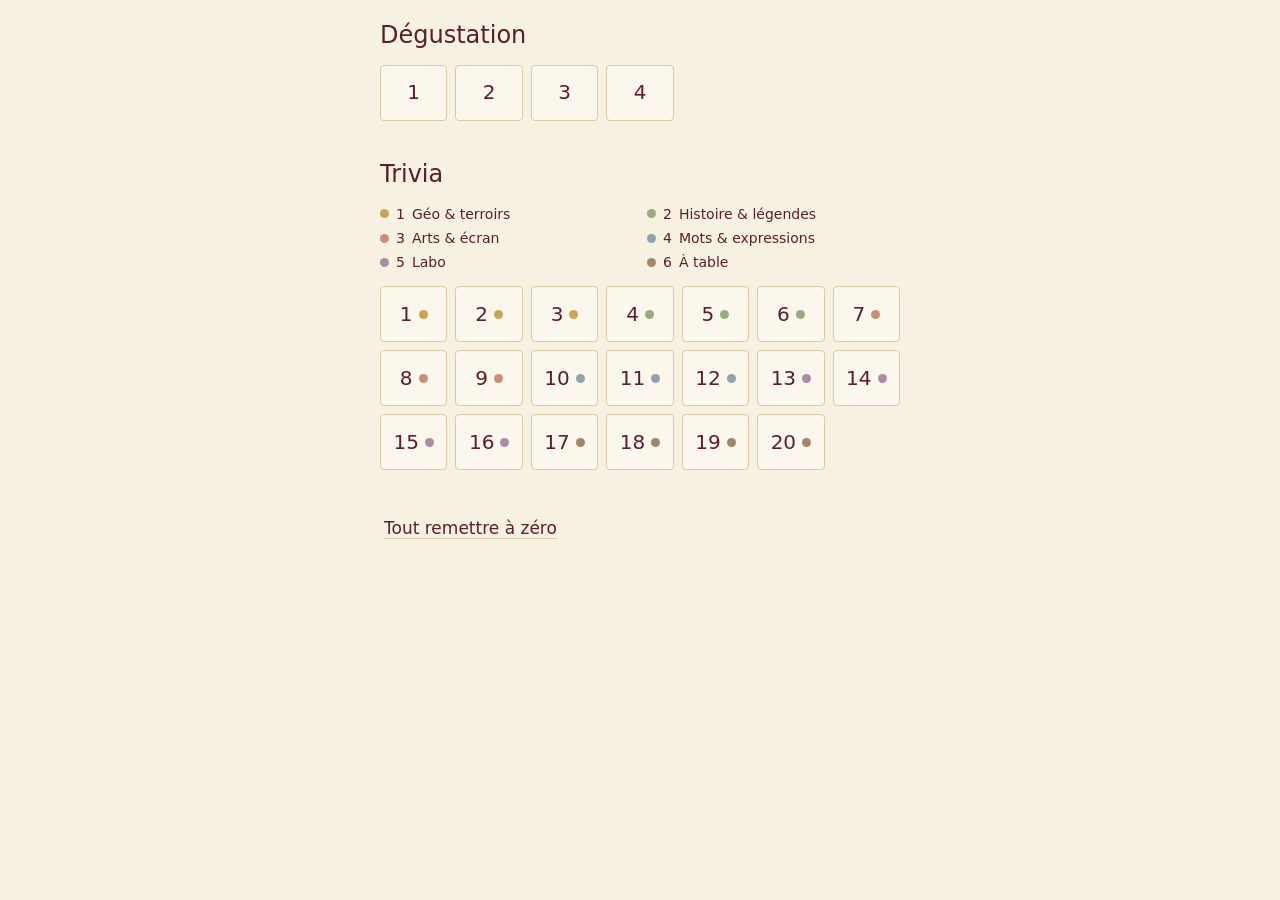
<file: soiree-cheese/index.html>
<!doctype html>
<html lang="fr">
<head>
<meta charset="utf-8">
<meta name="viewport" content="width=device-width, initial-scale=1, viewport-fit=cover">
<title>Soirée cheese</title>
<link rel="manifest" href="./manifest.webmanifest">
<link rel="apple-touch-icon" href="./icon-180.png">
<link rel="icon" href="./icon-192.png">
<meta name="apple-mobile-web-app-capable" content="yes">
<meta name="mobile-web-app-capable" content="yes">
<meta name="apple-mobile-web-app-title" content="Cheese">
<meta name="apple-mobile-web-app-status-bar-style" content="default">
<meta name="theme-color" content="#F7F1E1">
<link rel="stylesheet" href="./style.css">
<script type="module" src="./app.js"></script>
</head>
<body>
<main id="accueil" class="ecran" hidden>
  <header class="tete">
  </header>

  <section class="partie" aria-labelledby="titre-degustation">
    <h2 id="titre-degustation">Dégustation</h2>
    <div class="grille" id="grille-degustation"></div>
  </section>

  <section class="partie" aria-labelledby="titre-trivia">
    <h2 id="titre-trivia">Trivia</h2>
    <ol class="legende" id="legende"></ol>
    <div class="grille" id="grille-trivia"></div>
  </section>

  <p class="installer" id="installer" hidden>Pour l'installer sur l'iPhone : Partager, puis Sur l'écran d'accueil.</p>
  <button type="button" class="lien" id="remise-a-zero">Tout remettre à zéro</button>
  <p class="erreur" id="erreur" hidden></p>
</main>

<div id="carte" class="ecran ecran-carte" hidden>
  <nav class="barre">
    <button type="button" class="lien" id="retour">Accueil</button>
    <span class="position" id="position"></span>
  </nav>
  <div class="selecteur" id="selecteur" role="group" aria-label="Profil">
    <button type="button" data-profil="adrien">Adrien</button>
    <button type="button" data-profil="ana">Ana</button>
    <button type="button" data-profil="deux">Les deux</button>
  </div>
  <article class="contenu" id="contenu"></article>
  <nav class="pied">
    <button type="button" class="bouton secondaire" id="precedente">Précédente</button>
    <button type="button" class="bouton secondaire" id="suivante">Suivante</button>
  </nav>
</div>

<div id="profil" class="voile voile-bas" hidden>
  <div class="feuille" role="dialog" aria-modal="true" aria-labelledby="profil-titre">
    <p class="feuille-titre" id="profil-titre">Qui joue cette carte ?</p>
    <button type="button" class="bouton" data-profil="adrien">Adrien</button>
    <button type="button" class="bouton" data-profil="ana">Ana</button>
    <button type="button" class="bouton" data-profil="deux">Les deux</button>
    <button type="button" class="lien" id="profil-annuler">Annuler</button>
  </div>
</div>

<div id="maj" class="maj" hidden>
  <span>Nouvelle version disponible.</span>
  <button type="button" class="lien" id="maj-recharger">Recharger</button>
</div>
<div id="ptr" aria-hidden="true"><span>Relâcher pour recharger</span></div>
<script src="./rafraichir.js"></script>
</body>
</html>
</file>
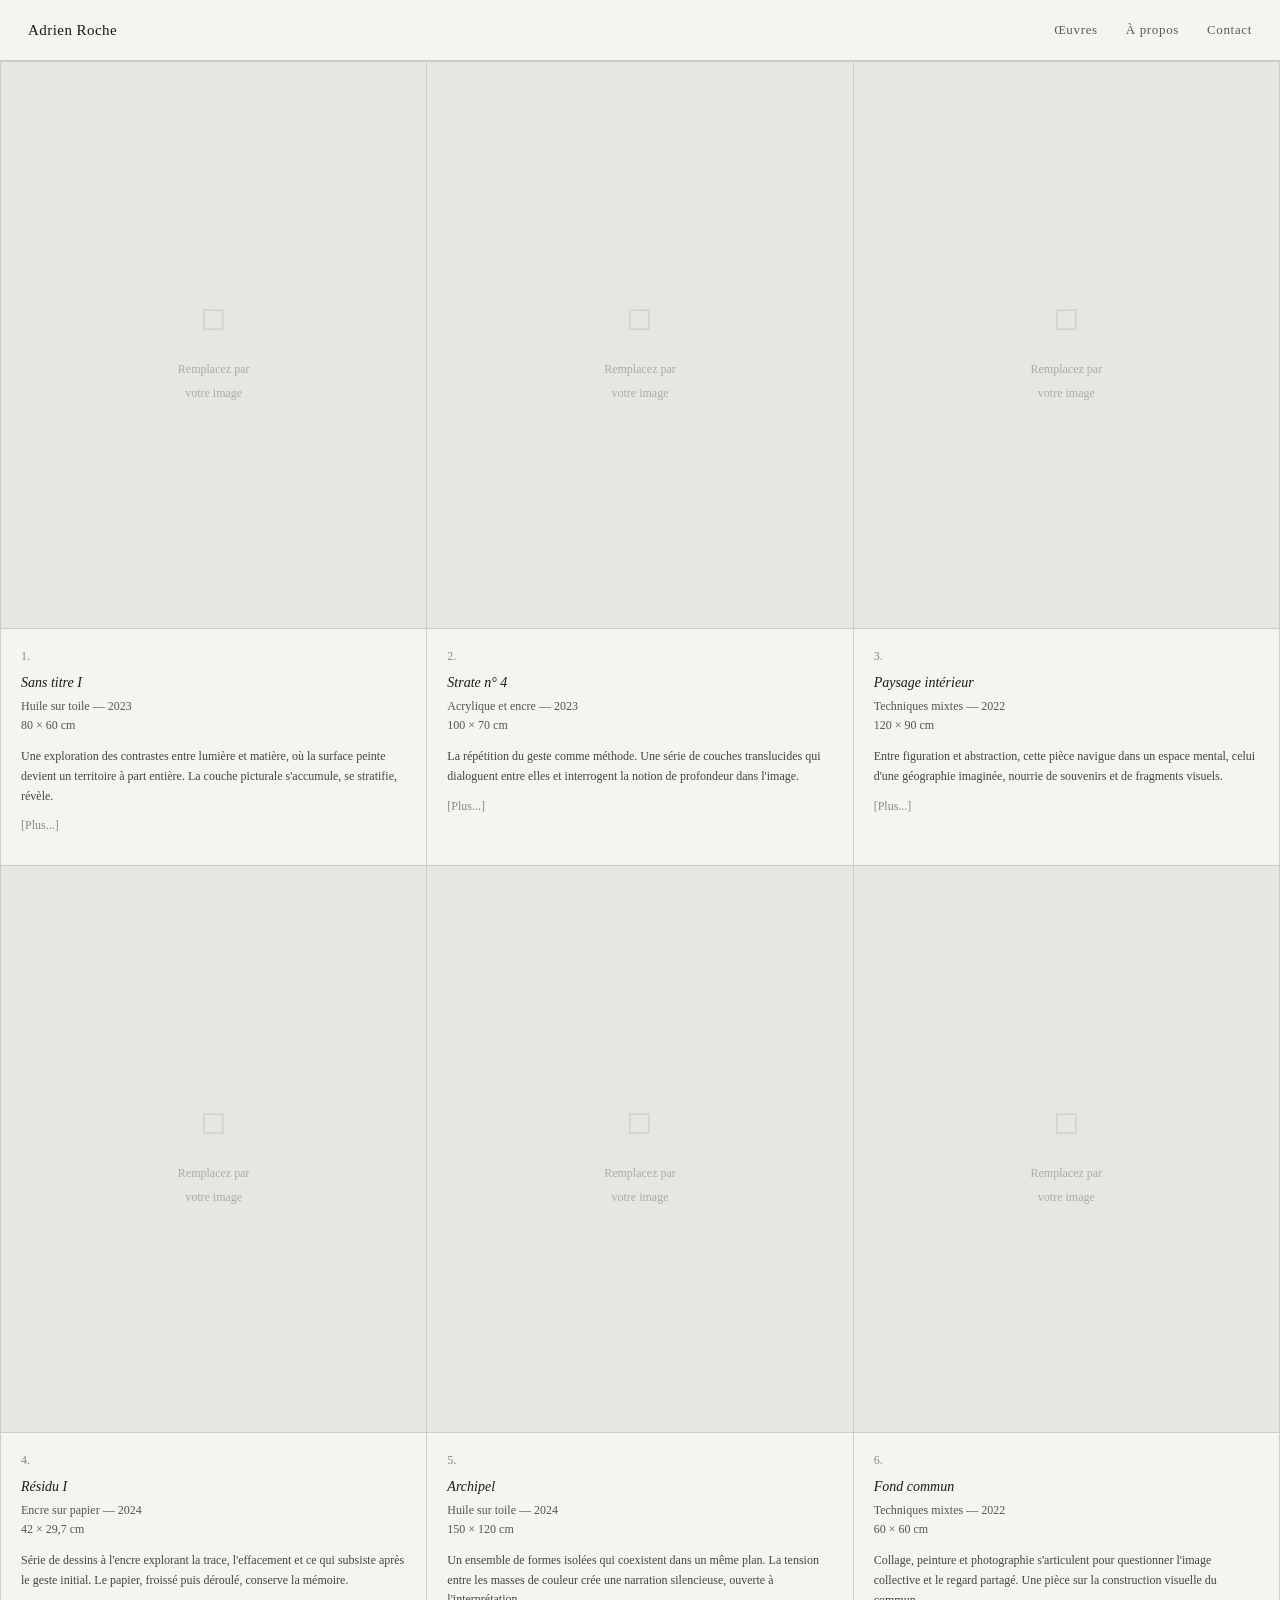
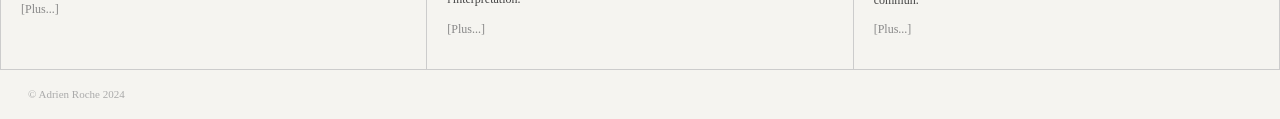
<file: portfolio_adrien_roche.html>
<!DOCTYPE html>
<html lang="fr">
<head>
<meta charset="UTF-8">
<meta name="viewport" content="width=device-width, initial-scale=1.0">
<title>Adrien Roche</title>
<style>
  * { margin: 0; padding: 0; box-sizing: border-box; }
  body { font-family: 'Georgia', serif; background: #f5f4f0; color: #1a1a1a; font-size: 14px; line-height: 1.6; }

  /* NAV */
  nav { display: flex; justify-content: space-between; align-items: center; padding: 18px 28px; border-bottom: 1px solid #ccc; background: #f5f4f0; position: sticky; top: 0; z-index: 100; }
  nav .name { font-size: 15px; letter-spacing: 0.03em; font-weight: normal; cursor: pointer; }
  nav ul { list-style: none; display: flex; gap: 28px; }
  nav ul li a { text-decoration: none; color: #1a1a1a; font-size: 13px; letter-spacing: 0.05em; opacity: 0.7; transition: opacity 0.2s; }
  nav ul li a:hover { opacity: 1; }

  /* PAGES */
  .page { display: none; }
  .page.active { display: block; }

  /* GALLERY PAGE */
  #page-oeuvres { padding: 0; }
  .gallery-grid { display: grid; grid-template-columns: repeat(3, 1fr); gap: 0; border-left: 1px solid #ccc; }
  .work-col { border-right: 1px solid #ccc; border-top: 1px solid #ccc; padding: 0; }
  .work-image { width: 100%; aspect-ratio: 3/4; background: #e8e6e0; display: flex; align-items: center; justify-content: center; overflow: hidden; border-bottom: 1px solid #ccc; }
  .work-image img { width: 100%; height: 100%; object-fit: cover; display: block; }
  .work-image .placeholder { text-align: center; color: #aaa; font-size: 12px; line-height: 2; }
  .work-image .placeholder span { display: block; font-size: 32px; margin-bottom: 8px; opacity: 0.3; }
  .work-info { padding: 18px 20px 28px; }
  .work-num { font-size: 12px; color: #888; margin-bottom: 6px; }
  .work-title { font-size: 14px; font-style: italic; margin-bottom: 2px; }
  .work-subtitle { font-size: 12px; color: #555; margin-bottom: 12px; }
  .work-desc { font-size: 12px; color: #444; line-height: 1.65; }
  .work-more { display: inline-block; margin-top: 10px; font-size: 12px; color: #888; cursor: pointer; }

  /* ABOUT PAGE */
  #page-about { display: none; }
  #page-about.active { display: grid; grid-template-columns: 1fr 1fr; gap: 0; border-top: 1px solid #ccc; min-height: calc(100vh - 60px); }
  .about-left { border-right: 1px solid #ccc; padding: 40px 36px; }
  .about-right { padding: 40px 36px; }
  .about-photo { width: 100%; aspect-ratio: 1; background: #e8e6e0; margin-bottom: 28px; display: flex; align-items: center; justify-content: center; }
  .about-photo .placeholder { color: #aaa; font-size: 12px; text-align: center; }
  .about-label { font-size: 11px; letter-spacing: 0.1em; color: #999; text-transform: uppercase; margin-bottom: 10px; margin-top: 28px; }
  .about-label:first-child { margin-top: 0; }
  .about-name-big { font-size: 22px; font-weight: normal; margin-bottom: 6px; }
  .about-contact-line { font-size: 13px; color: #555; margin-bottom: 4px; }
  .about-bio { font-size: 13px; color: #333; line-height: 1.75; margin-bottom: 20px; }
  .cv-entry { margin-bottom: 18px; }
  .cv-entry .cv-title { font-size: 13px; font-style: italic; }
  .cv-entry .cv-detail { font-size: 12px; color: #666; }
  .cv-entry .cv-year { font-size: 12px; color: #999; }

  /* CONTACT PAGE */
  #page-contact { display: none; }
  #page-contact.active { display: flex; align-items: flex-start; justify-content: center; padding: 60px 36px; border-top: 1px solid #ccc; min-height: calc(100vh - 60px); }
  .contact-inner { width: 100%; max-width: 480px; }
  .contact-title { font-size: 18px; font-weight: normal; margin-bottom: 30px; }
  .form-group { margin-bottom: 20px; }
  .form-group label { display: block; font-size: 12px; color: #888; letter-spacing: 0.08em; margin-bottom: 6px; }
  .form-group input, .form-group textarea { width: 100%; padding: 10px 0; background: transparent; border: none; border-bottom: 1px solid #ccc; font-family: 'Georgia', serif; font-size: 13px; color: #1a1a1a; outline: none; resize: none; transition: border-color 0.2s; }
  .form-group input:focus, .form-group textarea:focus { border-bottom-color: #1a1a1a; }
  .form-group textarea { height: 100px; }
  .submit-btn { margin-top: 10px; padding: 10px 28px; background: #1a1a1a; color: #f5f4f0; border: none; font-family: 'Georgia', serif; font-size: 13px; cursor: pointer; letter-spacing: 0.04em; transition: opacity 0.2s; }
  .submit-btn:hover { opacity: 0.75; }
  .contact-info { margin-top: 40px; padding-top: 28px; border-top: 1px solid #ccc; }
  .contact-info p { font-size: 13px; color: #555; margin-bottom: 6px; }

  /* FOOTER */
  footer { padding: 16px 28px; border-top: 1px solid #ccc; font-size: 11px; color: #aaa; }
</style>
</head>
<body>

<nav>
  <span class="name" onclick="showPage('oeuvres')">Adrien Roche</span>
  <ul>
    <li><a href="#" onclick="showPage('oeuvres');return false;">Œuvres</a></li>
    <li><a href="#" onclick="showPage('about');return false;">À propos</a></li>
    <li><a href="#" onclick="showPage('contact');return false;">Contact</a></li>
  </ul>
</nav>

<!-- OEUVRES -->
<div id="page-oeuvres" class="page active">
  <div class="gallery-grid">

    <div class="work-col">
      <div class="work-image">
        <div class="placeholder"><span>◻</span>Remplacez par<br>votre image</div>
      </div>
      <div class="work-info">
        <div class="work-num">1.</div>
        <div class="work-title">Sans titre I</div>
        <div class="work-subtitle">Huile sur toile — 2023<br>80 × 60 cm</div>
        <div class="work-desc">Une exploration des contrastes entre lumière et matière, où la surface peinte devient un territoire à part entière. La couche picturale s'accumule, se stratifie, révèle.</div>
        <span class="work-more">[Plus...]</span>
      </div>
    </div>

    <div class="work-col">
      <div class="work-image">
        <div class="placeholder"><span>◻</span>Remplacez par<br>votre image</div>
      </div>
      <div class="work-info">
        <div class="work-num">2.</div>
        <div class="work-title">Strate n° 4</div>
        <div class="work-subtitle">Acrylique et encre — 2023<br>100 × 70 cm</div>
        <div class="work-desc">La répétition du geste comme méthode. Une série de couches translucides qui dialoguent entre elles et interrogent la notion de profondeur dans l'image.</div>
        <span class="work-more">[Plus...]</span>
      </div>
    </div>

    <div class="work-col">
      <div class="work-image">
        <div class="placeholder"><span>◻</span>Remplacez par<br>votre image</div>
      </div>
      <div class="work-info">
        <div class="work-num">3.</div>
        <div class="work-title">Paysage intérieur</div>
        <div class="work-subtitle">Techniques mixtes — 2022<br>120 × 90 cm</div>
        <div class="work-desc">Entre figuration et abstraction, cette pièce navigue dans un espace mental, celui d'une géographie imaginée, nourrie de souvenirs et de fragments visuels.</div>
        <span class="work-more">[Plus...]</span>
      </div>
    </div>

    <div class="work-col">
      <div class="work-image">
        <div class="placeholder"><span>◻</span>Remplacez par<br>votre image</div>
      </div>
      <div class="work-info">
        <div class="work-num">4.</div>
        <div class="work-title">Résidu I</div>
        <div class="work-subtitle">Encre sur papier — 2024<br>42 × 29,7 cm</div>
        <div class="work-desc">Série de dessins à l'encre explorant la trace, l'effacement et ce qui subsiste après le geste initial. Le papier, froissé puis déroulé, conserve la mémoire.</div>
        <span class="work-more">[Plus...]</span>
      </div>
    </div>

    <div class="work-col">
      <div class="work-image">
        <div class="placeholder"><span>◻</span>Remplacez par<br>votre image</div>
      </div>
      <div class="work-info">
        <div class="work-num">5.</div>
        <div class="work-title">Archipel</div>
        <div class="work-subtitle">Huile sur toile — 2024<br>150 × 120 cm</div>
        <div class="work-desc">Un ensemble de formes isolées qui coexistent dans un même plan. La tension entre les masses de couleur crée une narration silencieuse, ouverte à l'interprétation.</div>
        <span class="work-more">[Plus...]</span>
      </div>
    </div>

    <div class="work-col">
      <div class="work-image">
        <div class="placeholder"><span>◻</span>Remplacez par<br>votre image</div>
      </div>
      <div class="work-info">
        <div class="work-num">6.</div>
        <div class="work-title">Fond commun</div>
        <div class="work-subtitle">Techniques mixtes — 2022<br>60 × 60 cm</div>
        <div class="work-desc">Collage, peinture et photographie s'articulent pour questionner l'image collective et le regard partagé. Une pièce sur la construction visuelle du commun.</div>
        <span class="work-more">[Plus...]</span>
      </div>
    </div>

  </div>
</div>

<!-- À PROPOS -->
<div id="page-about" class="page">
  <div class="about-left">
    <div class="about-photo">
      <div class="placeholder">Photo de l'artiste<br><span style="font-size:11px;color:#bbb">(à remplacer)</span></div>
    </div>
    <div class="about-label">Artiste</div>
    <div class="about-name-big">Adrien Roche</div>
    <div class="about-contact-line">adrien@exemple.com</div>
    <div class="about-contact-line">Instagram</div>
    <div class="about-contact-line">Paris, France</div>
  </div>
  <div class="about-right">
    <div class="about-label">Biographie</div>
    <div class="about-bio">
      Adrien Roche est un artiste plasticien basé à Paris. Sa pratique oscille entre peinture, dessin et techniques mixtes, traversée par une interrogation constante sur la matière, la trace et la mémoire visuelle.<br><br>
      Son travail puise dans la répétition du geste, l'accumulation de couches et la tension entre figuration et abstraction. Il a exposé dans plusieurs galeries et espaces indépendants en France et à l'étranger.<br><br>
      <em>— Remplacez ce texte par votre propre biographie.</em>
    </div>

    <div class="about-label">Formation</div>
    <div class="cv-entry">
      <div class="cv-title">École Nationale Supérieure des Beaux-Arts</div>
      <div class="cv-detail">DNSEP mention félicitations</div>
      <div class="cv-year">2018</div>
    </div>
    <div class="cv-entry">
      <div class="cv-title">École des Arts Décoratifs</div>
      <div class="cv-detail">Classe préparatoire</div>
      <div class="cv-year">2014 – 2016</div>
    </div>

    <div class="about-label">Expositions</div>
    <div class="cv-entry">
      <div class="cv-title">Galerie [Nom à compléter]</div>
      <div class="cv-detail">Exposition personnelle — Paris</div>
      <div class="cv-year">2024</div>
    </div>
    <div class="cv-entry">
      <div class="cv-title">[Exposition collective]</div>
      <div class="cv-detail">Nom du lieu — Ville</div>
      <div class="cv-year">2023</div>
    </div>
    <div class="cv-entry">
      <div class="cv-title">[Résidence artistique]</div>
      <div class="cv-detail">Lieu et description</div>
      <div class="cv-year">2022</div>
    </div>
  </div>
</div>

<!-- CONTACT -->
<div id="page-contact" class="page">
  <div class="contact-inner">
    <div class="contact-title">Me contacter</div>
    <div class="form-group">
      <label>NOM</label>
      <input type="text" placeholder="Votre nom">
    </div>
    <div class="form-group">
      <label>EMAIL</label>
      <input type="email" placeholder="votre@email.com">
    </div>
    <div class="form-group">
      <label>SUJET</label>
      <input type="text" placeholder="Objet de votre message">
    </div>
    <div class="form-group">
      <label>MESSAGE</label>
      <textarea placeholder="Votre message..."></textarea>
    </div>
    <button class="submit-btn">Envoyer</button>
    <div class="contact-info">
      <p>adrien@exemple.com</p>
      <p>Instagram : @adrienroche</p>
      <p>Paris, France</p>
    </div>
  </div>
</div>

<footer>© Adrien Roche 2024</footer>

<script>
function showPage(id) {
  document.querySelectorAll('.page').forEach(p => p.classList.remove('active'));
  document.getElementById('page-' + id).classList.add('active');
}
</script>
</body>
</html>
</file>
<file: soiree-cheese/style.css>
:root {
  --fond: #F7F1E1;
  --carte: #FBF7EC;
  --filet: #D9C9A3;
  --ocre: #C9A456;
  --ocre-fonce: #8A6A24;
  --texte: #3B3128;
  --doux: #6B5E4E;
  --c1: #C9A456; /* ocre */
  --c2: #9AAB82; /* sauge */
  --c3: #C98F74; /* terre cuite */
  --c4: #8FA4B0; /* ardoise */
  --c5: #AA8DA0; /* bruyère */
  --c6: #A0876A; /* noisette */
  --police: Optima, "Avenir Next", system-ui, sans-serif;
  --marge: 20px;
}

* { box-sizing: border-box; }

html {
  background: var(--fond);
  -webkit-text-size-adjust: 100%;
}

body {
  margin: 0;
  min-height: 100dvh;
  background: var(--fond);
  color: var(--texte);
  font-family: var(--police);
  font-size: 17px;
  line-height: 1.45;
  overscroll-behavior-y: none;
  -webkit-tap-highlight-color: transparent;
}

[hidden] { display: none !important; }

h1, h2, h3, p { margin: 0; }

button {
  font: inherit;
  color: inherit;
  -webkit-user-select: none;
  user-select: none;
  touch-action: manipulation;
}

:focus-visible {
  outline: 2px solid var(--ocre-fonce);
  outline-offset: 2px;
}

.bouton {
  min-height: 44px;
  padding: 0 18px;
  border: 0;
  border-radius: 4px;
  background: var(--ocre);
  color: #2E2519;
  font-weight: 600;
  letter-spacing: 0.01em;
  cursor: pointer;
}
.bouton:active { background: #B8954A; }
.bouton.secondaire {
  background: transparent;
  color: var(--texte);
  font-weight: 500;
}
.bouton.secondaire:active { background: #EFE5CC; }
.bouton:disabled { opacity: 0.35; cursor: default; }

.lien {
  min-height: 44px;
  padding: 0 4px;
  border: 0;
  background: none;
  color: var(--doux);
  text-decoration: underline;
  text-decoration-color: var(--filet);
  text-underline-offset: 4px;
  cursor: pointer;
}

/* ---------- Accueil ---------- */

.ecran {
  max-width: 560px;
  margin: 0 auto;
  padding:
    calc(env(safe-area-inset-top) + 18px)
    calc(env(safe-area-inset-right) + var(--marge))
    calc(env(safe-area-inset-bottom) + 24px)
    calc(env(safe-area-inset-left) + var(--marge));
}

.tete {
  display: flex;
  align-items: flex-end;
  justify-content: space-between;
  gap: 12px;
  margin-bottom: 28px;
}
h1 {
  font-size: 34px;
  font-weight: 500;
  line-height: 1.05;
  letter-spacing: -0.005em;
  padding-bottom: 6px;
}
.souris {
  width: 96px;
  height: auto;
  margin-right: -6px;
  flex-shrink: 0;
}

.partie { margin-bottom: 36px; }
h2 {
  font-size: 21px;
  font-weight: 600;
}
.partie > h2 { margin-bottom: 12px; }

.legende {
  list-style: none;
  margin: 0 0 14px;
  padding: 0;
  display: grid;
  grid-template-columns: 1fr 1fr;
  gap: 4px 14px;
  font-size: 14px;
  color: var(--doux);
}
.legende li { display: flex; align-items: center; gap: 7px; }
.legende-num { font-variant-numeric: tabular-nums; color: var(--texte); }

.grille {
  display: grid;
  grid-template-columns: repeat(auto-fill, minmax(60px, 1fr));
  gap: 8px;
}
.vignette {
  position: relative;
  min-height: 56px;
  border: 1px solid var(--filet);
  border-radius: 4px;
  background: var(--carte);
  font-size: 17px;
  font-weight: 600;
  font-variant-numeric: tabular-nums;
  cursor: pointer;
  display: flex;
  align-items: center;
  justify-content: center;
  gap: 6px;
}
.vignette:active { background: #F1E7CF; }
.vignette.jouee {
  opacity: 0.35;
  background: transparent;
}

.pastille {
  display: inline-block;
  width: 9px;
  height: 9px;
  border-radius: 50%;
  flex-shrink: 0;
}
.c1 { --c: var(--c1); } .c2 { --c: var(--c2); } .c3 { --c: var(--c3); }
.c4 { --c: var(--c4); } .c5 { --c: var(--c5); } .c6 { --c: var(--c6); }
.pastille { background: var(--c); }

.installer {
  font-size: 14px;
  color: var(--doux);
  margin-bottom: 8px;
}
.erreur {
  margin-top: 12px;
  color: #8A3B22;
}

/* ---------- Carte ---------- */

.ecran-carte {
  height: 100dvh;
  display: flex;
  flex-direction: column;
  padding-bottom: 0;
  padding-top: env(safe-area-inset-top);
}
.barre {
  display: flex;
  align-items: center;
  justify-content: space-between;
  min-height: 52px;
  margin-left: -4px;
}
.position {
  font-size: 14px;
  color: var(--doux);
  font-variant-numeric: tabular-nums;
}

.contenu {
  flex: 1;
  overflow-y: auto;
  -webkit-overflow-scrolling: touch;
  overscroll-behavior: contain;
  background: var(--carte);
  border: 1px solid var(--filet);
  border-radius: 6px;
  padding: 20px 18px 28px;
}

.carte-tete { margin-bottom: 22px; }
.carte-id {
  display: flex;
  align-items: center;
  gap: 8px;
  font-size: 14px;
  font-weight: 600;
  color: var(--doux);
  font-variant-numeric: tabular-nums;
}
.carte-cat { font-weight: 500; }
.carte-titre {
  font-size: 26px;
  font-weight: 500;
  margin-top: 6px;
  line-height: 1.15;
}
.carte-moment {
  margin-top: 4px;
  color: var(--doux);
  font-style: italic;
}

.question { padding-bottom: 26px; }
.question + .question {
  padding-top: 22px;
  border-top: 1px solid var(--filet);
}
.theme {
  font-size: 15px;
  font-weight: 600;
  color: var(--ocre-fonce);
  margin-bottom: 12px;
}

.joueur + .joueur { margin-top: 18px; }
.joueur-nom {
  font-size: 13px;
  font-weight: 600;
  letter-spacing: 0.02em;
  color: var(--doux);
  margin-bottom: 3px;
}
.joueur-question { font-size: 19px; line-height: 1.38; }
.joueur-en {
  margin-top: 4px;
  font-size: 15px;
  font-style: italic;
  color: var(--doux);
  line-height: 1.35;
}
.options {
  list-style: none;
  margin: 10px 0 0;
  padding: 0;
}
.options li {
  padding: 5px 0;
  font-size: 17px;
}

.face-reponse .reponse { font-size: 21px; font-weight: 600; line-height: 1.3; }
.detail {
  margin-top: 18px;
  font-size: 16px;
  color: var(--texte);
}

.retourner {
  width: 100%;
  margin-top: 18px;
}
.face-reponse + .retourner {
  background: transparent;
  color: var(--doux);
  font-weight: 500;
  border: 1px solid var(--filet);
}

.sources {
  margin-top: 8px;
  font-size: 12px;
  color: var(--doux);
}
.sources summary {
  min-height: 44px;
  display: flex;
  align-items: center;
  cursor: pointer;
}
.sources ul { margin: 0; padding-left: 16px; }
.sources a { color: var(--doux); word-break: break-all; }

.pied {
  display: flex;
  justify-content: space-between;
  gap: 8px;
  padding: 8px 0 calc(env(safe-area-inset-bottom) + 10px);
}
.pied .bouton { min-width: 44%; min-height: 50px; }

/* ---------- Choix du profil ---------- */

.voile {
  position: fixed;
  inset: 0;
  background: rgba(59, 49, 40, 0.28);
  display: flex;
  align-items: flex-end;
  justify-content: center;
  z-index: 10;
}
.feuille {
  width: min(560px, 100%);
  background: var(--carte);
  border-radius: 10px 10px 0 0;
  padding: 22px calc(env(safe-area-inset-right) + var(--marge)) calc(env(safe-area-inset-bottom) + 14px) calc(env(safe-area-inset-left) + var(--marge));
  display: flex;
  flex-direction: column;
  gap: 10px;
  text-align: center;
}
.feuille-titre { font-size: 17px; margin-bottom: 6px; }
.feuille .bouton { min-height: 52px; font-size: 19px; }
.feuille .lien { align-self: center; }

.selecteur {
  display: flex;
  justify-content: center;
  gap: 4px;
  margin: -6px 0 6px;
}
.selecteur button {
  min-height: 44px;
  padding: 0 12px;
  border: 0;
  background: none;
  color: var(--texte);
  font-size: 15px;
  opacity: 0.55;
  cursor: pointer;
}
.selecteur button[aria-pressed="true"] {
  opacity: 1;
  text-decoration: underline;
  text-decoration-color: var(--ocre);
  text-underline-offset: 6px;
}

.indice { margin-top: 4px; font-size: 15px; }
.joueur-indice {
  margin-top: 6px;
  font-style: italic;
  font-size: 16px;
}

/* ---------- Mise à jour ---------- */

.maj {
  position: fixed;
  left: 0;
  right: 0;
  bottom: 0;
  padding: 6px calc(env(safe-area-inset-right) + var(--marge)) calc(env(safe-area-inset-bottom) + 6px) calc(env(safe-area-inset-left) + var(--marge));
  background: #EFE5CC;
  border-top: 1px solid var(--filet);
  display: flex;
  align-items: center;
  justify-content: space-between;
  font-size: 15px;
  z-index: 20;
}

@media (prefers-reduced-motion: reduce) {
  * { transition: none !important; animation: none !important; }
}

/* ---------- Charte soirée cheese v2 : une seule couleur de texte (bordeaux), Gill Sans léger, pas de gras, cartes centrées ---------- */
:root {
  --texte: #5A1E2C;
  --doux: #5A1E2C;
  --ocre-fonce: #5A1E2C;
  --police: "Gill Sans", "Gill Sans MT", "Avenir Next", system-ui, sans-serif;
}
body, body * { font-weight: 300 !important; }
body { color: var(--texte); }
.bouton { background: transparent; color: var(--texte); border: 1px solid var(--texte); }
.bouton:active { background: #EFE5CC; }
.carte, .carte-tete, .carte-id, .question, .joueur, .theme, .reponse, .detail { text-align: center; }
.carte-id { justify-content: center; }
.joueur-nom, .theme { letter-spacing: 0.06em; }

/* ---------- Tirer pour recharger ---------- */
#ptr { position: fixed; top: 0; left: 0; right: 0; display: flex; justify-content: center; pointer-events: none;
  padding-top: calc(env(safe-area-inset-top) + 6px); transform: translateY(-100%); opacity: 0; z-index: 50; }
#ptr span { font-size: 13px; letter-spacing: 0.04em; color: var(--texte); background: var(--carte); border: 1px solid var(--filet);
  border-radius: 14px; padding: 6px 12px; }
#ptr.pret span { border-color: var(--texte); }

/* ---------- v5 : textes plus grands, moins de blanc ---------- */
.tete { display: none; }
.position { display: none; }
.contenu { flex: 0 1 auto; padding: 14px 16px 16px; }
.pied { margin-top: auto; }
.carte-tete { margin-bottom: 10px; }
.carte-id { font-size: 16px; }
.carte-titre { font-size: 28px; margin-top: 2px; }
.carte-moment { font-size: 18px; margin-top: 2px; }
.question { padding-bottom: 14px; }
.question + .question { padding-top: 14px; }
.theme { font-size: 17px; margin-bottom: 8px; }
.joueur + .joueur { margin-top: 12px; }
.joueur-nom { font-size: 15px; margin-bottom: 2px; }
.joueur-question { font-size: 23px; line-height: 1.3; }
.joueur-en { font-size: 17px; margin-top: 2px; }
.options { margin-top: 6px; }
.options li { font-size: 20px; padding: 3px 0; }
.indice, .joueur-indice { font-size: 18px; }
.face-reponse .reponse { font-size: 25px; }
.detail { font-size: 19px; margin-top: 10px; line-height: 1.35; }
.retourner { margin-top: 12px; min-height: 48px; font-size: 18px; }
.partie h2 { font-size: 24px; }
.vignette, .grille button { font-size: 20px; }
</file>
